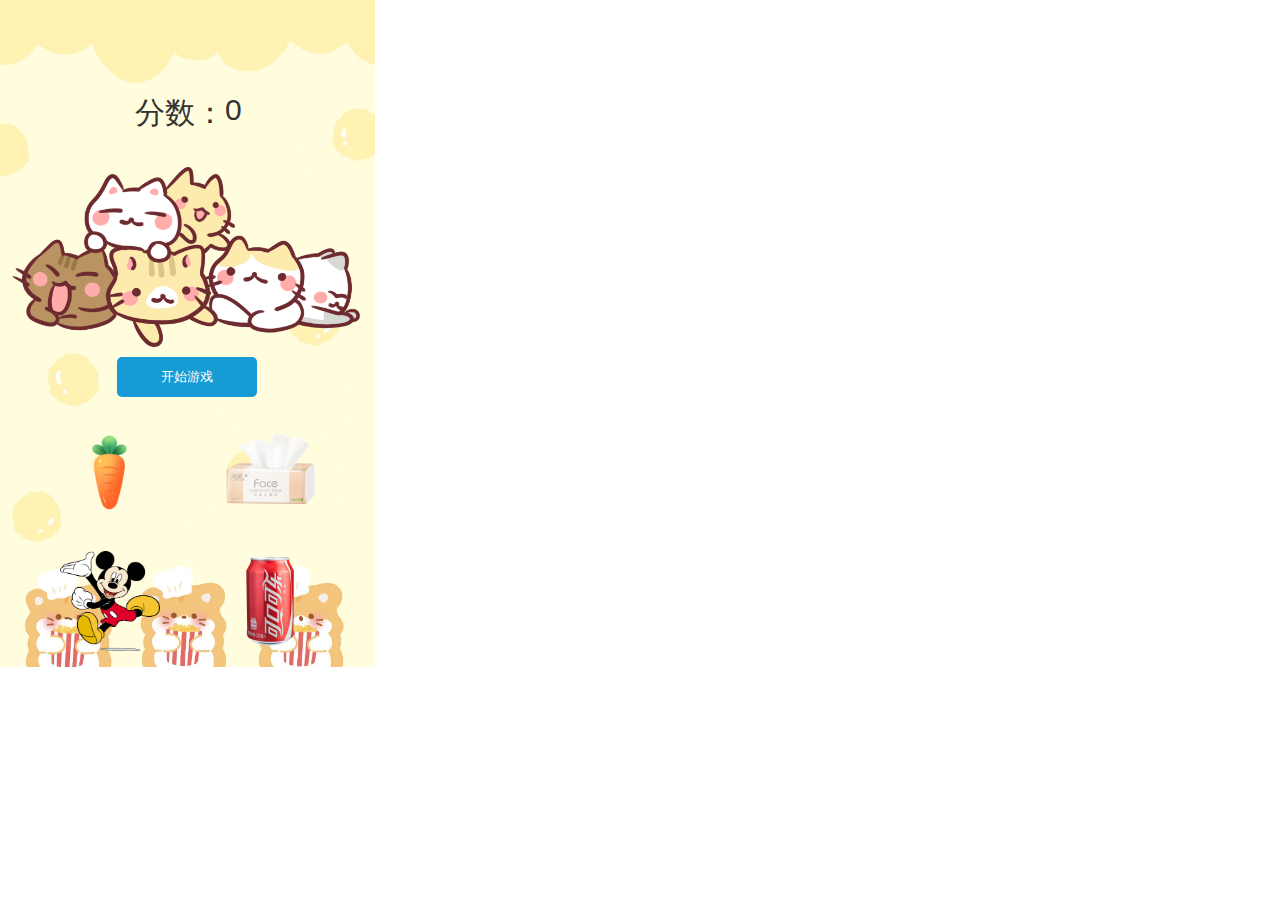
<file: index.html>
﻿<!DOCTYPE html>
<html>
  <head>
    <title>真棒小猫！</title>
    <meta http-equiv="X-UA-Compatible" content="IE=edge"/>
    <meta http-equiv="content-type" content="text/html; charset=utf-8"/>
    <link href="resources/css/axure_rp_page.css" type="text/css" rel="stylesheet"/>
    <link href="data/styles.css" type="text/css" rel="stylesheet"/>
    <link href="files/page_1/styles.css" type="text/css" rel="stylesheet"/>
    <script src="resources/scripts/jquery-3.2.1.min.js"></script>
    <script src="resources/scripts/axure/axQuery.js"></script>
    <script src="resources/scripts/axure/globals.js"></script>
    <script src="resources/scripts/axutils.js"></script>
    <script src="resources/scripts/axure/annotation.js"></script>
    <script src="resources/scripts/axure/axQuery.std.js"></script>
    <script src="resources/scripts/axure/doc.js"></script>
    <script src="resources/scripts/messagecenter.js"></script>
    <script src="resources/scripts/axure/events.js"></script>
    <script src="resources/scripts/axure/recording.js"></script>
    <script src="resources/scripts/axure/action.js"></script>
    <script src="resources/scripts/axure/expr.js"></script>
    <script src="resources/scripts/axure/geometry.js"></script>
    <script src="resources/scripts/axure/flyout.js"></script>
    <script src="resources/scripts/axure/model.js"></script>
    <script src="resources/scripts/axure/repeater.js"></script>
    <script src="resources/scripts/axure/sto.js"></script>
    <script src="resources/scripts/axure/utils.temp.js"></script>
    <script src="resources/scripts/axure/variables.js"></script>
    <script src="resources/scripts/axure/drag.js"></script>
    <script src="resources/scripts/axure/move.js"></script>
    <script src="resources/scripts/axure/visibility.js"></script>
    <script src="resources/scripts/axure/style.js"></script>
    <script src="resources/scripts/axure/adaptive.js"></script>
    <script src="resources/scripts/axure/tree.js"></script>
    <script src="resources/scripts/axure/init.temp.js"></script>
    <script src="resources/scripts/axure/legacy.js"></script>
    <script src="resources/scripts/axure/viewer.js"></script>
    <script src="resources/scripts/axure/math.js"></script>
    <script src="resources/scripts/axure/jquery.nicescroll.min.js"></script>
    <script src="data/document.js"></script>
    <script src="files/page_1/data.js"></script>
    <script type="text/javascript">
      $axure.utils.getTransparentGifPath = function() { return 'resources/images/transparent.gif'; };
      $axure.utils.getOtherPath = function() { return 'resources/Other.html'; };
      $axure.utils.getReloadPath = function() { return 'resources/reload.html'; };
    </script>
  </head>
  <body>
    <div id="base" class="">

      <!-- 背景 (组合) -->
      <div id="u0" class="ax_default" data-label="背景" data-left="0" data-top="0" data-width="375" data-height="667" layer-opacity="1">

        <!-- Unnamed (图片 ) -->
        <div id="u1" class="ax_default _图片_">
          <img id="u1_img" class="img " src="images/page_1/u1.png"/>
          <div id="u1_text" class="text " style="display:none; visibility: hidden">
            <p></p>
          </div>
        </div>

        <!-- Unnamed (图片 ) -->
        <div id="u2" class="ax_default _图片_">
          <img id="u2_img" class="img " src="images/page_1/u2.png"/>
          <div id="u2_text" class="text " style="display:none; visibility: hidden">
            <p></p>
          </div>
        </div>
      </div>

      <!-- 萝卜 (图片 ) -->
      <div id="u3" class="ax_default _图片_" data-label="萝卜">
        <img id="u3_img" class="img " src="images/page_1/萝卜_u3.png"/>
        <div id="u3_text" class="text " style="display:none; visibility: hidden">
          <p></p>
        </div>
      </div>

      <!-- 纸巾 (图片 ) -->
      <div id="u4" class="ax_default _图片_" data-label="纸巾">
        <img id="u4_img" class="img " src="images/page_1/纸巾_u4.png"/>
        <div id="u4_text" class="text " style="display:none; visibility: hidden">
          <p></p>
        </div>
      </div>

      <!-- 米老鼠 (图片 ) -->
      <div id="u5" class="ax_default _图片_" data-label="米老鼠">
        <img id="u5_img" class="img " src="images/page_1/米老鼠_u5.png"/>
        <div id="u5_text" class="text " style="display:none; visibility: hidden">
          <p></p>
        </div>
      </div>

      <!-- 可乐 (图片 ) -->
      <div id="u6" class="ax_default _图片_" data-label="可乐">
        <img id="u6_img" class="img " src="images/page_1/可乐_u6.png"/>
        <div id="u6_text" class="text " style="display:none; visibility: hidden">
          <p></p>
        </div>
      </div>

      <!-- 分数 (组合) -->
      <div id="u7" class="ax_default" data-label="分数" data-left="135" data-top="93" data-width="105" data-height="36" layer-opacity="1">

        <!-- score (矩形) -->
        <div id="u8" class="ax_default label" data-label="score">
          <div id="u8_div" class=""></div>
          <div id="u8_text" class="text ">
            <p><span>0</span></p>
          </div>
        </div>

        <!-- Unnamed (矩形) -->
        <div id="u9" class="ax_default label">
          <div id="u9_div" class=""></div>
          <div id="u9_text" class="text ">
            <p><span>分数：</span></p>
          </div>
        </div>
      </div>

      <!-- 状态栏（亮） (组合) -->
    

      <!-- 要求 (矩形) -->
      <div id="u17" class="ax_default label" data-label="要求">
        <div id="u17_div" class=""></div>
        <div id="u17_text" class="text ">
          <p><span>萝卜</span></p>
        </div>
      </div>

      <!-- Unnamed (矩形) -->
      <div id="u18" class="ax_default primary_button">
        <div id="u18_div" class=""></div>
        <div id="u18_text" class="text ">
          <p><span>开始游戏</span></p>
        </div>
      </div>

      <!-- 中转 (组合) -->
      <div id="u19" class="ax_default" data-label="中转" data-left="-140" data-top="192" data-width="140" data-height="279" layer-opacity="1">

        <!-- 随机数 (矩形) -->
        <div id="u20" class="ax_default label" data-label="随机数">
          <div id="u20_div" class=""></div>
          <div id="u20_text" class="text ">
            <p><span>0</span></p>
          </div>
        </div>

        <!-- Unnamed (矩形) -->
        <div id="u21" class="ax_default label">
          <div id="u21_div" class=""></div>
          <div id="u21_text" class="text ">
            <p><span>中转随机数</span></p>
          </div>
        </div>

        <!-- Unnamed (矩形) -->
        <div id="u22" class="ax_default label">
          <div id="u22_div" class=""></div>
          <div id="u22_text" class="text ">
            <p><span>if(随机数=1){</span></p><p><span>要求=萝卜</span></p><p><span>}</span></p><p><span>if(随机数=2){</span></p><p><span>要求=纸巾</span></p><p><span>}</span></p><p><span>if(随机数=3){</span></p><p><span>要求=米老鼠</span></p><p><span>}</span></p><p><span>if(随机数=4){</span></p><p><span>要求=可乐</span></p><p><span>}</span></p>
          </div>
        </div>
      </div>

      <!-- 真棒 (组合) -->
      <div id="u23" class="ax_default ax_default_hidden" data-label="真棒" style="display:none; visibility: hidden" data-left="0" data-top="20" data-width="375" data-height="647" layer-opacity="1">

        <!-- Unnamed (矩形) -->
        <div id="u24" class="ax_default box_3">
          <div id="u24_div" class=""></div>
          <div id="u24_text" class="text " style="display:none; visibility: hidden">
            <p></p>
          </div>
        </div>

        <!-- Unnamed (矩形) -->
        <div id="u25" class="ax_default label">
          <div id="u25_div" class=""></div>
          <div id="u25_text" class="text ">
            <p><span>真棒！</span></p>
          </div>
        </div>
      </div>
    </div>
    <script src="resources/scripts/axure/ios.js"></script>
  </body>
</html>
</file>
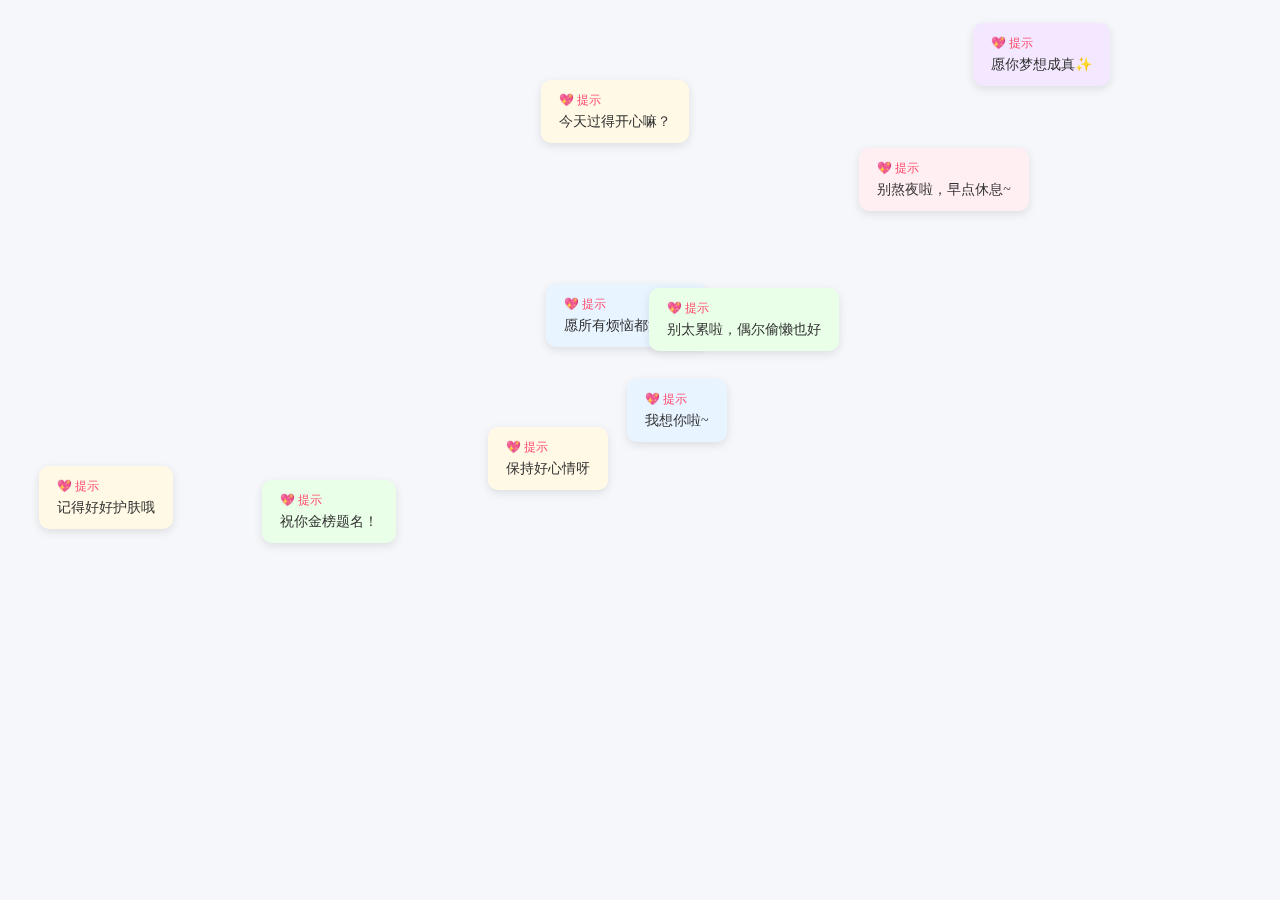
<file: Test01.html>
<!DOCTYPE html>
<html>
<head>
  <meta name="viewport" content="width=device-width, initial-scale=1.0">
  <title>天天开心</title>
  <style>
    * { margin: 0; padding: 0; box-sizing: border-box; }
    body { 
      width: 100vw; 
      height: 100vh; 
      overflow: hidden; /* 避免页面滚动 */
      background: #f5f7fa;
    }
    /* 弹窗样式：自适应+堆叠 */
    .popup {
      position: fixed;
      padding: 12px 18px;
      border-radius: 10px;
      background: #fff;
      box-shadow: 0 3px 10px rgba(0,0,0,0.1);
      font-size: 14px;
      color: #333;
      z-index: 1000;
      cursor: pointer;
      max-width: 200px; /* 限制弹窗宽度 */
      word-wrap: break-word;
      transition: transform 0.2s;
    }
    .popup:hover { transform: scale(1.02); }
    /* 多色弹窗背景（柔和色系） */
    .popup-pink { background: #ffeef2; }
    .popup-blue { background: #e8f4ff; }
    .popup-yellow { background: #fff9e6; }
    .popup-green { background: #e9ffe8; }
    .popup-purple { background: #f3e8ff; }
    /* 弹窗标题样式 */
    .popup-title {
      font-size: 12px;
      color: #ff4d6d;
      margin-bottom: 4px;
      display: block;
    }
  </style>
</head>
<body>
  <script>
    // 更多关心话语列表
    const careTexts = [
      "保持好心情呀",
      "我想你啦~",
      "今天过得开心嘛？",
      "祝你金榜题名！",
      "愿你梦想成真✨",
      "别熬夜啦，早点休息~",
      "愿所有烦恼都消失！",
      "记得好好护肤哦",
      "别太累啦，偶尔偷懒也好",
      "多喝温水呀",
      "今天也要元气满满~",
      "天气变凉啦，注意保暖",
      "你今天真的超棒的！",
      "累了就停下来歇一歇",
      "要记得好好吃饭~"
    ];
    // 弹窗背景色类名
    const popupColors = [
      "popup-pink", "popup-blue", "popup-yellow", 
      "popup-green", "popup-purple"
    ];

    // 生成弹窗（自适应屏幕）
    function createPopup(text, index) {
      const popup = document.createElement("div");
      popup.className = `popup ${popupColors[index % popupColors.length]}`;
      popup.innerHTML = `<span class="popup-title">💖 提示</span>${text}`;

      // 自适应屏幕：根据设备尺寸计算随机位置
      const screenWidth = window.innerWidth;
      const screenHeight = window.innerHeight;
      // 弹窗位置限制在屏幕内（避免超出可视区域）
      const maxLeft = screenWidth - 220; // 弹窗宽度+边距
      const maxTop = screenHeight - 100; // 弹窗高度+边距
      const randomLeft = Math.random() * maxLeft;
      const randomTop = Math.random() * maxTop;
      popup.style.left = `${randomLeft}px`;
      popup.style.top = `${randomTop}px`;

      // 点击弹窗关闭
      popup.onclick = () => {
        popup.style.opacity = 0;
        setTimeout(() => popup.remove(), 200);
      };

      document.body.appendChild(popup);
    }

    // 批量生成所有弹窗
    function showAllPopups() {
      careTexts.forEach((text, index) => {
        // 延迟生成，模拟堆叠弹出的动画感（加快速度）
        // 使用时间戳确保每次的颜色选择不同
        setTimeout(() => createPopup(text, Date.now() + index), index * 80); // 从150ms加快到80ms
      });
    }

    // 创建并播放背景音乐
    function initBackgroundMusic() {
      const audio = document.createElement('audio');
      audio.src = '与我无关demo.mp3'; // 用户稍后自行添加音乐路径
      audio.loop = true; // 设置循环播放
      audio.autoplay = true; // 自动播放
      audio.muted = false;
      
      // 添加到文档中
      document.body.appendChild(audio);
      
      // 尝试播放音乐（处理浏览器自动播放政策限制）
      audio.play().catch(error => {
        console.log('自动播放被浏览器政策阻止，请点击页面任意位置后重试:', error);
        // 添加点击事件监听器，用户交互后播放
        document.addEventListener('click', () => {
          audio.play();
        }, { once: true });
      });
      
      return audio;
    }

    // 页面加载后执行
    window.onload = () => {
      // 初始化背景音乐
      initBackgroundMusic();
      
      // 首次显示所有弹窗
      showAllPopups();
      
      // 计算所有弹窗显示完毕的时间（最后一个弹窗的延迟时间）
      const totalDisplayTime = (careTexts.length - 1) * 100;
      
      // 设置定时器，每隔一段时间重复显示所有弹窗
      // 所有弹窗显示完毕后再等1秒开始重复，加快循环间隔
      setInterval(showAllPopups, totalDisplayTime + 0); // 从3000ms缩短到1000ms
    };
  </script>
</body>
</html>
</file>
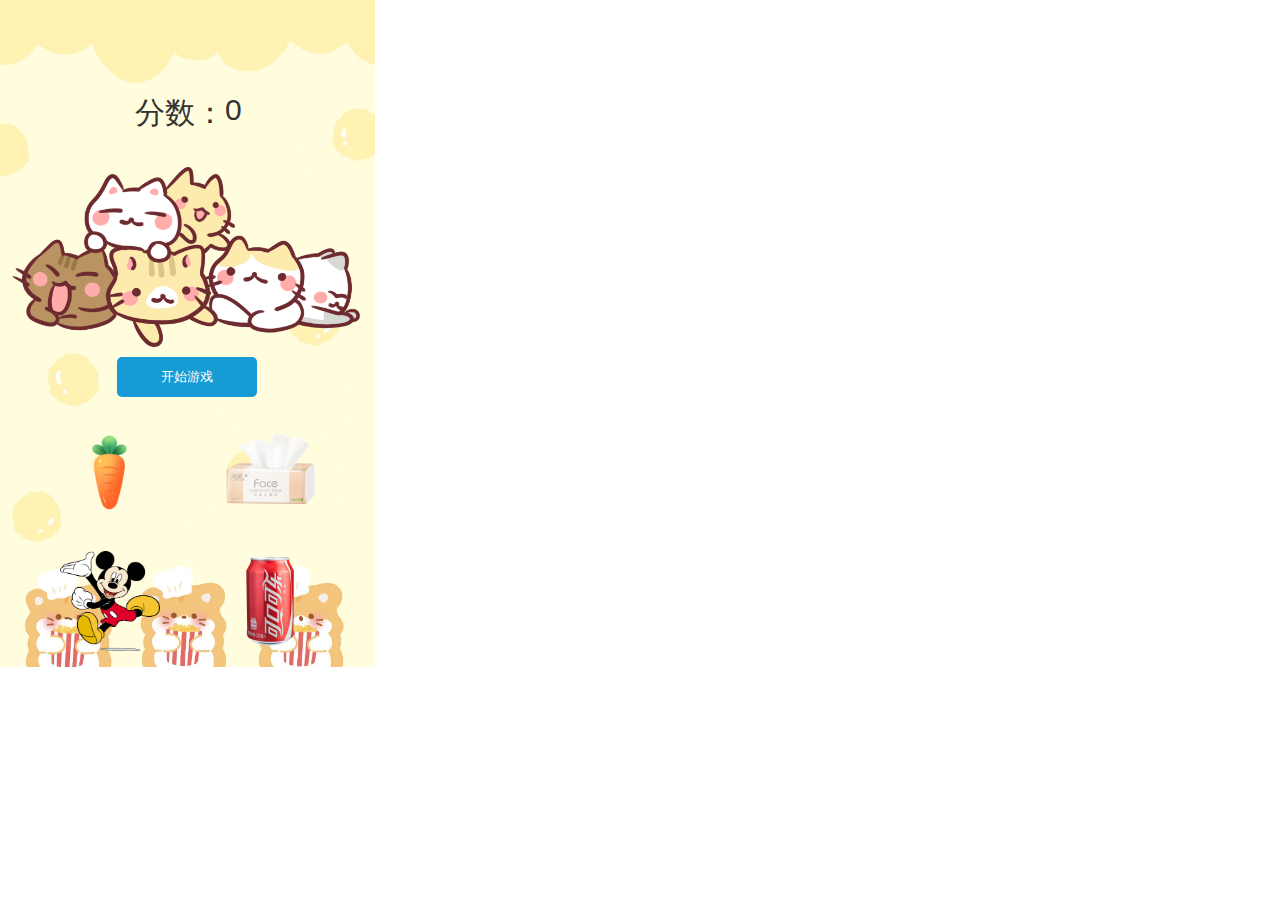
<file: resources/reload.html>
﻿<html>
	<head>
		<title></title>
	</head>
	<body>
	
	<script language="javascript">
	function getUrl() {
      var query = window.location.hash.substring(1);
      var vars = query.split("&&&");
      for (var i=0;i<vars.length;i++) {
        var url = vars[i];
        return decodeURI(url).replace("html%23","html#");
      } 
    }

    var rel = '../';
    var url = getUrl();
    if (url.indexOf(":") > 0 && url.indexOf(":") < 10) rel = '';
	self.location.href = rel + url;
	</script>
	
	</body>
</html>
</file>
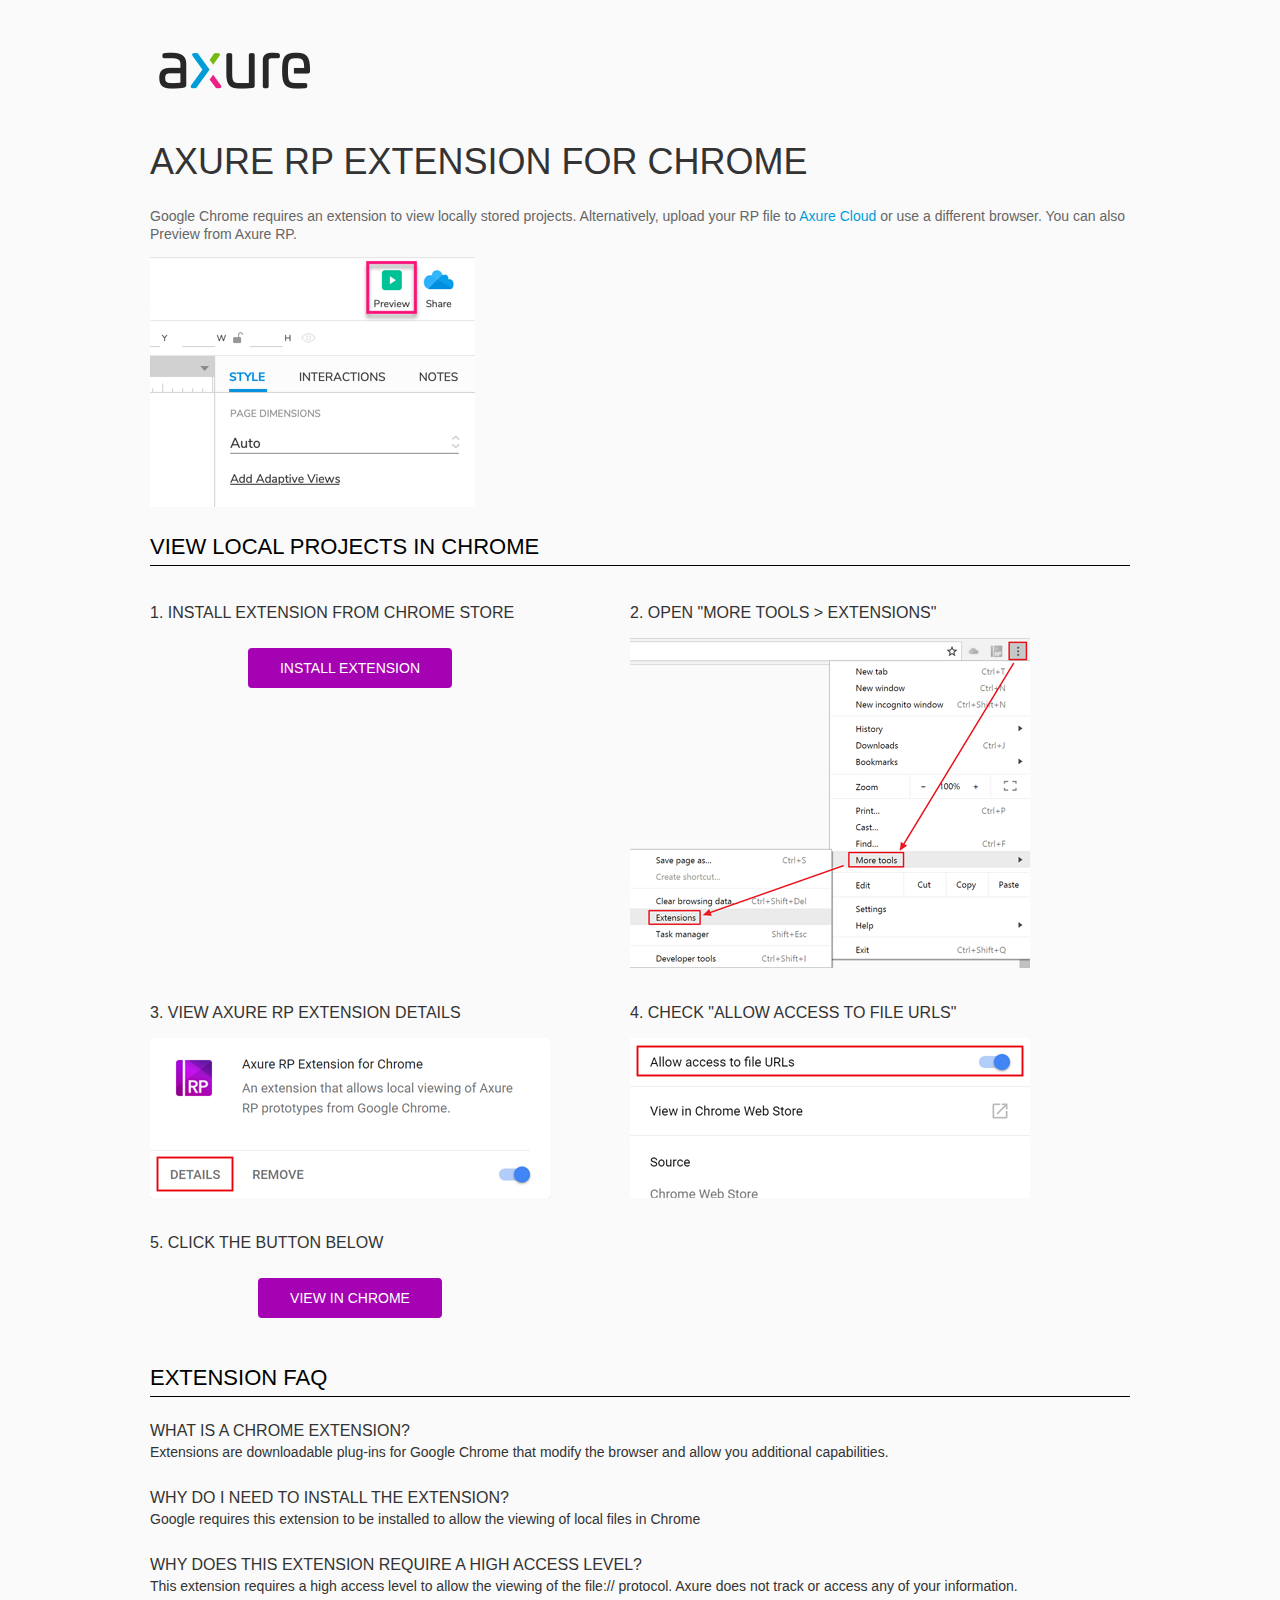
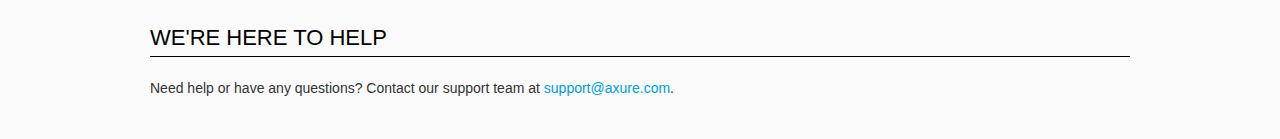
<file: resources/chrome/chrome.html>
<html>
<head>
    <title>Install the Axure RP Chrome Extension</title>
    <style type="text/css">
        *
        {
            font-family: NunitoSans, Helvetica, Arial, sans-serif;
        }
        body
        {
            text-align: center;
            background-color: #fafafa;
        }
        p
        {
            font-size: 14px;
            line-height: 18px;
            color: #333333;
        }
        div.container
        {
            width: 980px;
            margin-left: auto;
            margin-right: auto;
            text-align: left;
        }
        a
        {
            text-decoration: none;
            color: #009dda;
        }
        .button
        {
            background: #A502B3;
            font: normal 16px Arial, sans-serif;
            color: #FFFFFF;
            padding: 10px 30px 10px 30px;
            border: 2px solid #A502B3;
            display: inline-block;
            margin-top: 10px;
            text-transform: uppercase;
            font-size: 14px;
	    border-radius: 4px;
        }
        a:hover.button
        {
            border: 2px solid #A502B3;
	    color: #A502B3;
	    background-color: #FFFFFF;
        }
        div.left
        {
            width: 400px;
            float: left;
            margin-right: 80px;
        }
        div.right
        {
            width: 400px;
            float: left;
        }
        div.buttonContainer
        {
            text-align: center;
        }
        h1
        {
            font-size: 36px;
            color: #333333;
            line-height: 50px;
            margin-bottom: 20px;
            font-weight: normal;
        }
        h2
        {
            font-size: 24px;
            font-weight: normal;
            color: #08639C;
            text-align: center;
        }
        h3
        {
            font-size: 16px;
            color: #333333;
            font-weight: normal;
	    text-transform: uppercase;
        }
        .heading
        {
            border-bottom: 1px solid black;
	    height: 36px;
            line-height: 36px;
            font-size: 22px;
            color: #000000;

        }
        span.faq
        {
            font-size: 16px;
	    line-height: 24px;
            font-weight: normal;
	    text-transform: uppercase;
            color: #333333;
            display: block;
        }
    </style>
</head>
<body>
    <div class="container">
        <br />
        <br />
        <img src="axure_logo.png" alt="axure" />
        <br />
	<br />
        <h1>
            AXURE RP EXTENSION FOR CHROME</h1>
        <p style="font-size: 14px; color: #666666; margin-top: 10px;">
            Google Chrome requires an extension to view locally stored projects. Alternatively,
            upload your RP file to <a href="https://www.axure.cloud">Axure Cloud</a> or use a different
            browser. You can also Preview from Axure RP.</p>
            <img src="preview-rp.png" alt="preview"/>
        <h3 class="heading">
            VIEW LOCAL PROJECTS IN CHROME</h3>
        <div class="left">
            <h3>
                1. Install Extension from Chrome Store</h3>
            <div class="buttonContainer">
                <a class="button" href="https://chrome.google.com/webstore/detail/dogkpdfcklifaemcdfbildhcofnopogp"
                    target="_blank">Install Extension</a>
            </div>
        </div>
        <div class="right">
            <h3>
                2. Open "More Tools > Extensions"</h3>
            <img src="extensions.png" alt="extensions"/>
        </div>
        <div style="clear: both; height: 20px;">
            &nbsp;</div>
       <div class="left">
            <h3>
                3. View Axure RP Extension Details</h3>
            <img src="details.png" alt="extension details"/>
            </div>
	<div class="right">
            <h3>
                4. Check "Allow access to file URLs"</h3>
            <img src="allow-access.png" alt="allow access"/>
        </div>
   <div style="clear: both; height: 20px;">
            &nbsp;</div>
        <div class="left">
            <h3>
                5. Click the button below</h3>
            <div class="buttonContainer">
                <a class="button" href="../../start.html">View in Chrome</a>
            </div>
        </div>
        <div style="clear: both; height: 20px;">
        </div>
        <h3 class="heading">
            EXTENSION FAQ</h3>
        <p>
            <span class="faq">What is a Chrome Extension?</span> Extensions are downloadable
            plug-ins for Google Chrome that modify the browser
            and allow you additional capabilities.
        </p>
        <p style="margin-top: 25px;">
            <span class="faq">Why do I need to install the extension?</span> Google requires
            this extension to be installed to allow the viewing of local files in
            Chrome
        </p>
        <p style="margin-top: 25px; margin-bottom: 25px;">
            <span class="faq">Why does this extension require a high access level?</span> This
            extension requires a high access level to allow the viewing of the file://
            protocol. Axure does not track or access any of your information.
        </p>
        <h3 class="heading">
           WE'RE HERE TO HELP</h3>
        <p>
            Need help or have any questions? Contact our support team at <a href="mailto:support@axure.com">
                support@axure.com</a>.
        </p>
        <div style="clear: both; height: 20px;">
        </div>
    </div>
</body>
</html>
</file>
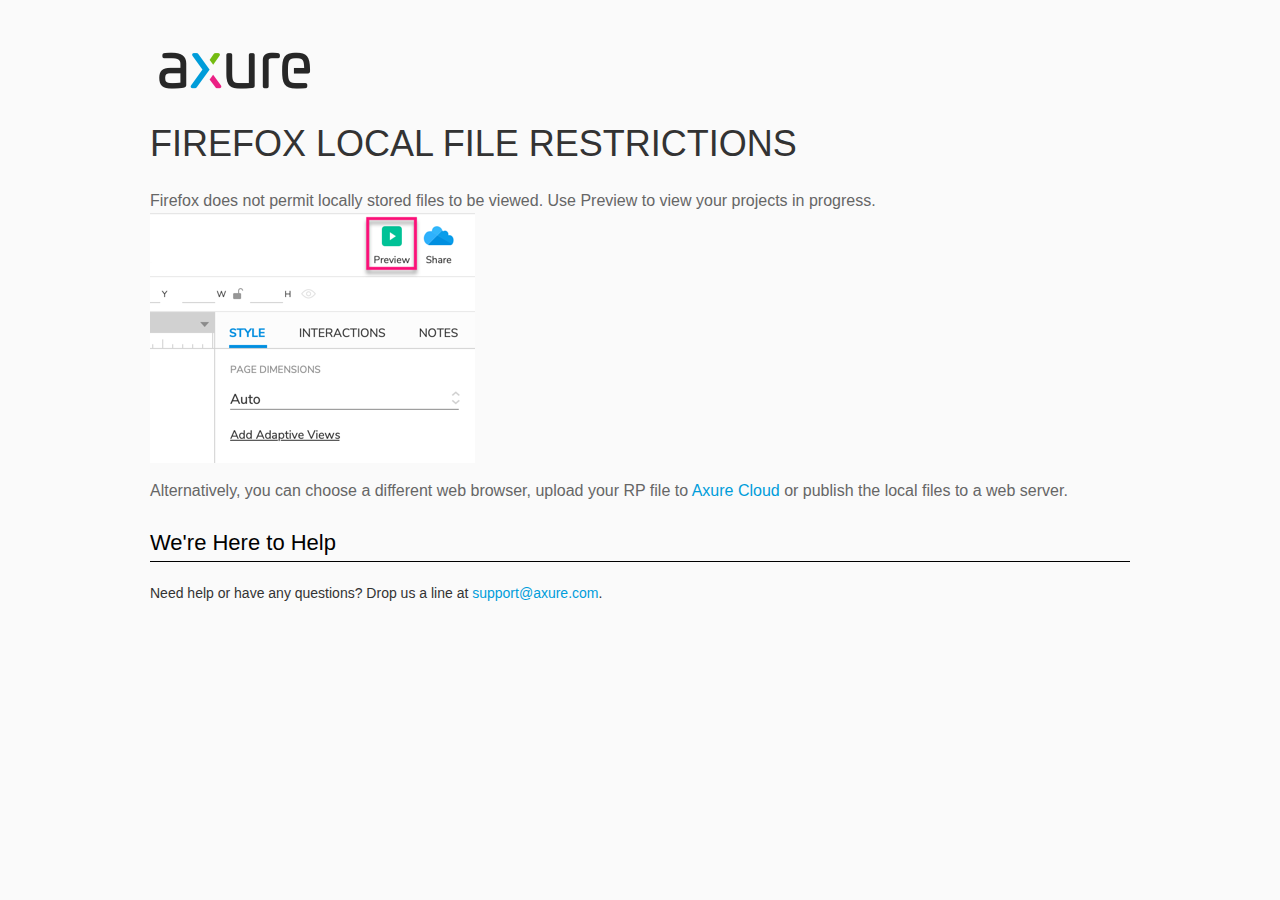
<file: resources/chrome/firefox.html>
<html>
<head>
    <title>Axure RP - Firefox Local File Restrictions</title>
    <style type="text/css">
        *
        {
            font-family: Helvetica, Arial, sans-serif;
        }
        body
        {
            text-align: center;
            background-color: #fafafa;
        }
        p
        {
            font-size: 14px;
            line-height: 18px;
            color: #333333;
        }
        div.container
        {
            width: 980px;
            margin-left: auto;
            margin-right: auto;
            text-align: left;
        }
        a
        {
            text-decoration: none;
            color: #009dda;
        }
        .button
        {
            background: #A502B3;
            font: normal 16px Arial, sans-serif;
            color: #FFFFFF;
            padding: 10px 30px 10px 30px;
            border: 2px solid #A502B3;
            display: inline-block;
            margin-top: 10px;
            text-transform: uppercase;
            font-size: 14px;
	    border-radius: 4px;
        }
        a:hover.button
        {
            border: 2px solid #A502B3;
	    color: #A502B3;
	    background-color: #FFFFFF;
        }
        div.left
        {
            width: 400px;
            float: left;
            margin-right: 80px;
        }
        div.right
        {
            width: 400px;
            float: left;
        }
        div.buttonContainer
        {
            text-align: center;
        }
        h1
        {
            font-size: 36px;
            color: #333333;
            line-height: 50px;
            margin-bottom: 20px;
            font-weight: normal;
        }
        h2
        {
            font-size: 24px;
            font-weight: normal;
            color: #08639C;
            text-align: center;
        }
        h3
        {
            font-size: 16px;
            line-height: 24px;
            color: #333333;
            font-weight: normal;
        }
        .heading
        {
            border-bottom: 1px solid black;
	    height: 36px;
            line-height: 36px;
            font-size: 22px;
            color: #000000;
        }
        span.faq
        {
            font-size: 16px;
            font-weight: normal;
	    text-transform: uppercase;
            color: #333333;
            display: block;
        }
    </style>
</head>
<body>
    <div class="container">
        <br />
        <br />
        <img src="axure_logo.png" alt="axure" />
        <br />
        <h1>
            FIREFOX LOCAL FILE RESTRICTIONS</h1>
        <p style="font-size: 16px; line-height: 24px; color: #666666; margin-top: 10px;">
            Firefox does not permit locally stored files to be viewed. Use Preview to view your projects in progress.
<img src="preview-rp.png" alt="preview"/>
          </p>
            <p style="font-size: 16px; line-height: 24px; color: #666666; margin-top: 10px;">
          Alternatively,  you can choose a different web browser, upload your RP file to <a href="https://app.axure.cloud">Axure Cloud</a> or publish the local files to a web server.</p>
        <h3 class="heading">
            We're Here to Help</h3>
        <p>
            Need help or have any questions? Drop us a line at <a href="mailto:support@axure.com">
                support@axure.com</a>.
        </p>
        <div style="clear: both; height: 20px;">
        </div>
    </div>
</body>
</html>
</file>
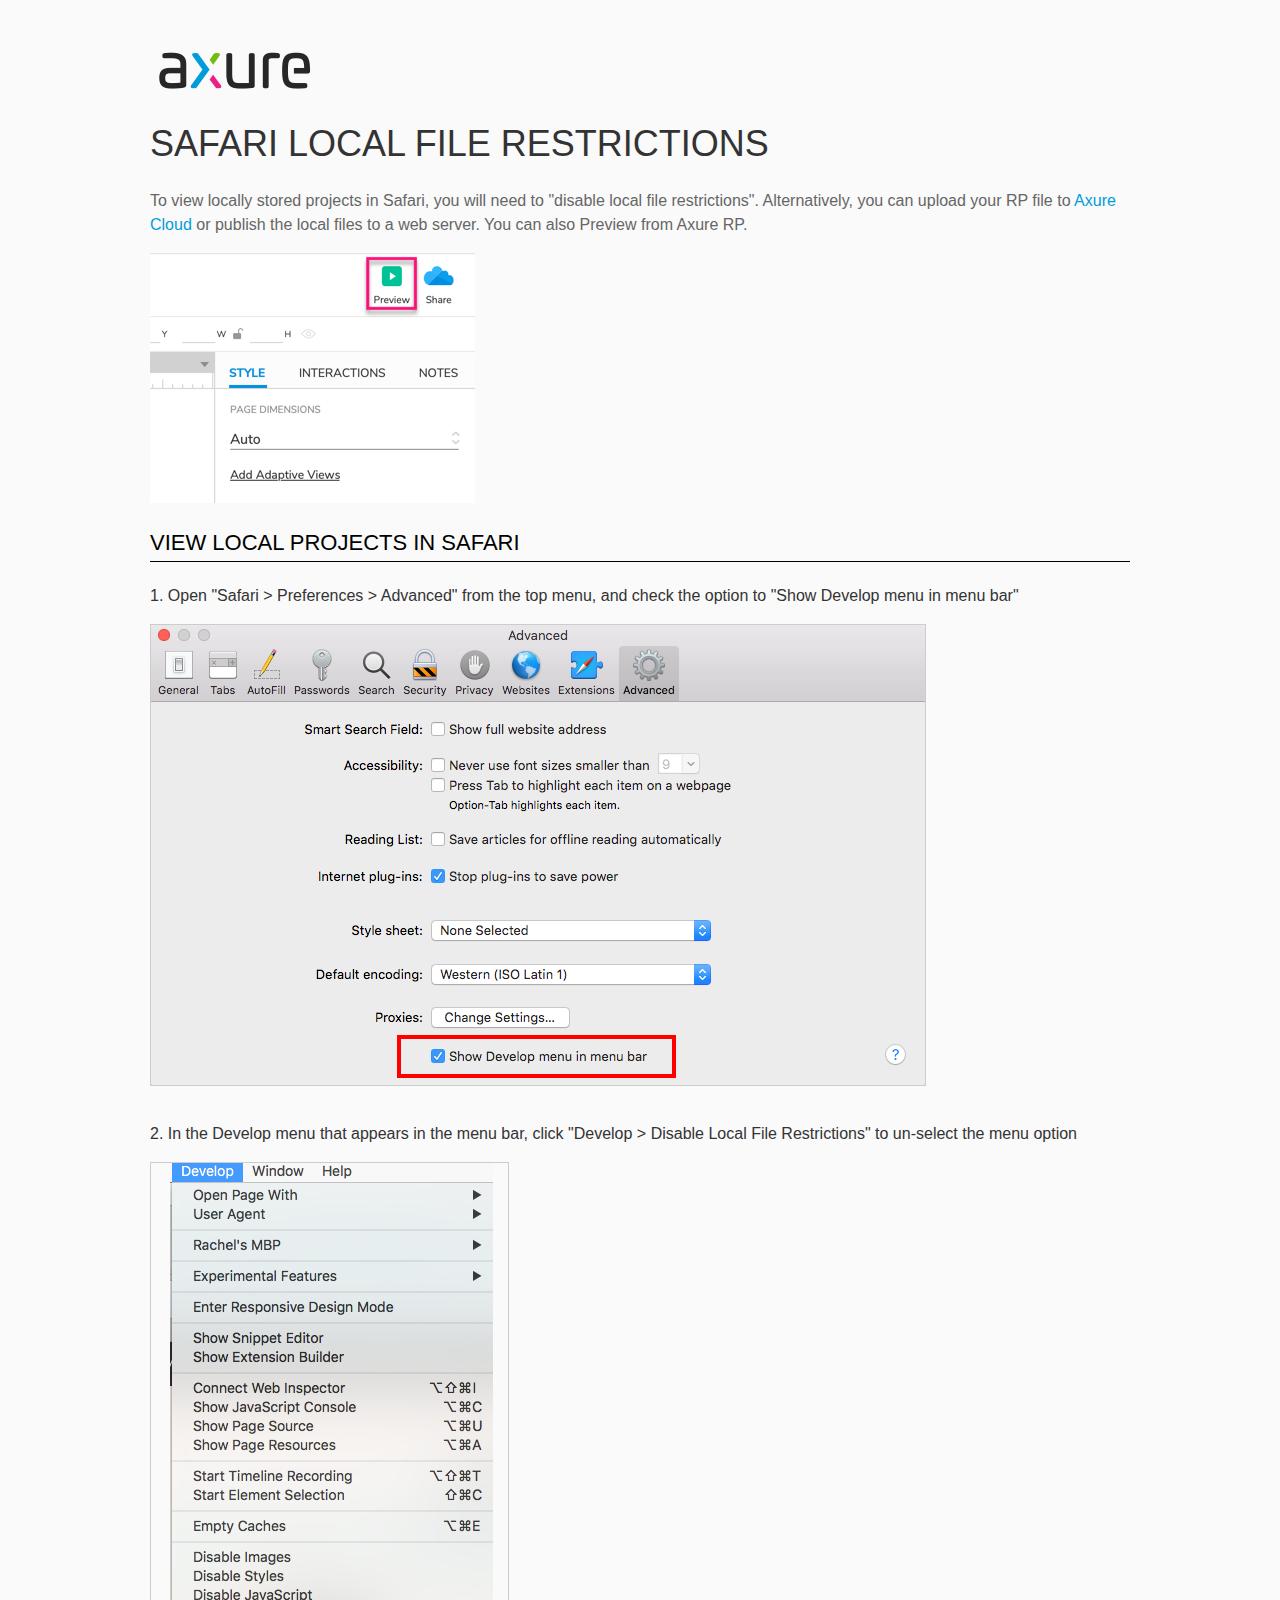
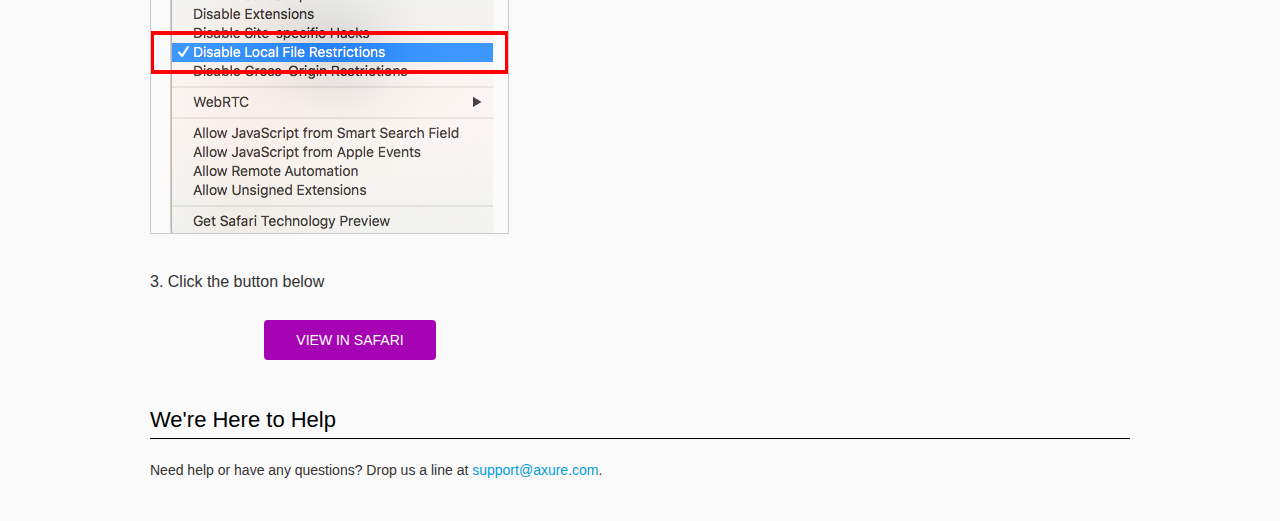
<file: resources/chrome/safari.html>
<html>
<head>
    <title>Axure RP - Safari Local File Restrictions</title>
    <style type="text/css">
        *
        {
            font-family: Helvetica, Arial, sans-serif;
        }
        body
        {
            text-align: center;
            background-color: #fafafa;
        }
        p
        {
            font-size: 14px;
            line-height: 18px;
            color: #333333;
        }
        div.container
        {
            width: 980px;
            margin-left: auto;
            margin-right: auto;
            text-align: left;
        }
        a
        {
            text-decoration: none;
            color: #009dda;
        }
        .button
        {
            background: #A502B3;
            font: normal 16px Arial, sans-serif;
            color: #FFFFFF;
            padding: 10px 30px 10px 30px;
            border: 2px solid #A502B3;
            display: inline-block;
            margin-top: 10px;
            text-transform: uppercase;
            font-size: 14px;
	    border-radius: 4px;
        }
        a:hover.button
        {
            border: 2px solid #A502B3;
	    color: #A502B3;
	    background-color: #FFFFFF;
        }
        div.left
        {
            width: 400px;
            float: left;
            margin-right: 80px;
        }
        div.right
        {
            width: 400px;
            float: left;
        }
        div.buttonContainer
        {
            text-align: center;
        }
        h1
        {
            font-size: 36px;
            color: #333333;
            line-height: 50px;
            margin-bottom: 20px;
            font-weight: normal;
        }
        h2
        {
            font-size: 24px;
            font-weight: normal;
            color: #08639C;
            text-align: center;
        }
        h3
        {
            font-size: 16px;
            line-height: 24px;
            color: #333333;
            font-weight: normal;
        }
        .heading
        {
            border-bottom: 1px solid black;
	    height: 36px;
            line-height: 36px;
            font-size: 22px;
            color: #000000;
        }
        span.faq
        {
            font-size: 16px;
            font-weight: normal;
	    text-transform: uppercase;
            color: #333333;
            display: block;
        }
    </style>
</head>
<body>
    <div class="container">
        <br />
        <br />
        <img src="axure_logo.png" alt="axure" />
        <br />
        <h1>
            SAFARI LOCAL FILE RESTRICTIONS</h1>
        <p style="font-size: 16px; line-height: 24px; color: #666666; margin-top: 10px;">
            To view locally stored projects in Safari, you will need to "disable local file restrictions". Alternatively,
            you can upload your RP file to <a href="https://www.axure.cloud">Axure Cloud</a> or publish the local files to a web server. You can also Preview from Axure RP.</p>
            <img src="preview-rp.png" alt="preview"/>
        <h3 class="heading">
            VIEW LOCAL PROJECTS IN SAFARI</h3>
        <div class="">
            <h3>
                1. Open "Safari > Preferences > Advanced" from the top menu, and check the option to "Show Develop menu in menu bar"</h3>
            <img src="safari_advanced.png" alt="advanced" />
        </div>
        <div style="clear: both; height: 20px;">
            &nbsp;
        </div>
        <div class="">
            <h3>
                2. In the Develop menu that appears in the menu bar, click "Develop > Disable Local File Restrictions" to un-select the menu option</h3>
            <img src="safari_restrictions.png" alt="extensions" />
        </div>
        <div style="clear: both; height: 20px;">
            &nbsp;</div>
        <div class="left">
            <h3>
                3. Click the button below
            </h3>
            <div class="buttonContainer">
                <a class="button" href="../../start.html">View in Safari</a>
            </div>
        </div>
        <div style="clear: both; height: 20px;">
        </div>
        <h3 class="heading">
            We're Here to Help</h3>
        <p>
            Need help or have any questions? Drop us a line at <a href="mailto:support@axure.com">
                support@axure.com</a>.
        </p>
        <div style="clear: both; height: 20px;">
        </div>
    </div>
</body>
</html>
</file>
<file: resources/css/axure_rp_page.css>
﻿/* so the window resize fires within a frame in IE7 */
html, body {
    height: 100%;
}

.mobileFrameCursor div * {
    cursor: inherit !important;
}

a {
    color: inherit;
}

p {
    margin: 0px;
    text-rendering: optimizeLegibility;
    font-feature-settings: "kern" 1;
    -webkit-font-feature-settings: "kern";
    -moz-font-feature-settings: "kern";
    -moz-font-feature-settings: "kern=1";
    font-kerning: normal;
}

ul {
    margin:0px;
}

iframe {
    background: #FFFFFF;
}

/* to match IE with C, FF */
input {
    padding: 1px 0px 1px 0px;
    box-sizing: border-box;
    -moz-box-sizing: border-box;
}

input[type=text]::-ms-clear {
    width: 0;
    height: 0;
    display: none;
}

textarea {
    margin: 0px;
    box-sizing: border-box;
    -moz-box-sizing: border-box;
}

.focused:focus, .selectedFocused:focus {
    outline: none;
}

div.intcases {
    font-family: arial; 
    font-size: 12px;
    text-align:left; 
    border:1px solid #AAA; 
    background:#FFF none repeat scroll 0% 0%; 
    z-index:9999; 
    visibility:hidden; 
    position:absolute;
    padding: 0px;
    border-radius: 3px;
    white-space: nowrap;
}

div.intcaselink {
    cursor: pointer;
    padding: 3px 8px 3px 8px;
    margin: 5px;
    background:#EEE none repeat scroll 0% 0%; 
    border:1px solid #AAA;
    border-radius: 3px;
}

div.refpageimage {
    position: absolute;
    left: 0px;
    top: 0px;
    font-size: 0px;
    width: 16px;
    height: 16px;
    cursor: pointer;
    background-image: url(images/newwindow.gif);
    background-repeat: no-repeat;
}

div.annnoteimage {
    position: absolute;
    left: 0px;
    top: 0px;
    font-size: 0px;
    /*width: 16px;
    height: 12px;*/
    cursor: help;
    /*background-image: url(images/note.gif);*/
    /*background-repeat: no-repeat;*/
    width: 13px;
    height: 12px;
    padding-top: 1px;
    text-align: center;
    background-color: #138CDD;
    -moz-box-shadow: 1px 1px 3px #aaa;
    -webkit-box-shadow: 1px 1px 3px #aaa;
    box-shadow: 1px 1px 3px #aaa;
}

div.annnoteline {
    display: inline-block;
    width: 9px;
    height: 1px;
    border-bottom: 1px solid white;
    margin-top: 1px;
}

div.annnotelabel {
    /*position: absolute;
    left: 0px;
    top: 0px;*/
    font-family: Helvetica,Arial;
    white-space: nowrap;
    
    padding-top: 1px;
    background-color: #fff849;
    font-size: 10px;
    font-weight: bold;
    line-height: 14px;
    margin-right: 3px;
    padding: 0px 4px;
    color: #000;

    -moz-box-shadow: 1px 1px 3px #aaa;
    -webkit-box-shadow: 1px 1px 3px #aaa;
    box-shadow: 1px 1px 3px #aaa;
}

div.annnote {
    display: flex;
    position: absolute;
    cursor: help;
    line-height: 14px;
}

.annotation {
    font-size: 12px;
    padding-left: 2px;
    margin-bottom: 5px;
}

.annotationName {
    /*font-size: 13px;
    font-weight: bold;
    margin-bottom: 3px;
    white-space: nowrap;*/

    font-family: 'Trebuchet MS';
    font-size: 14px;
    font-weight: bold;
    margin-bottom: 5px;
    white-space: nowrap;
}

.annotationValue {
    font-family: Arial, Helvetica, Sans-Serif;
    font-size: 12px;
    color: #4a4a4a;
    line-height: 21px;
    margin-bottom: 20px;
}

.noteLink {
    text-decoration: inherit;
    color: inherit;
}

.noteLink:hover {
    background-color: white;
}

/* this is a fix for the issue where dialogs jump around and takes the text-align from the body */
.dialogFix {
    position:absolute;
    text-align:left;
    border: 1px solid #8f949a;
}


@keyframes pulsate {
  from {
    box-shadow: 0 0 10px #15d6ba;
  }
  to {
    box-shadow: 0 0 20px #15d6ba;
  }
}

@-webkit-keyframes pulsate {
  from {
    -webkit-box-shadow: 0 0 10px #15d6ba;
    box-shadow: 0 0 10px #15d6ba;
  }
  to {
    -webkit-box-shadow: 0 0 20px #15d6ba;
    box-shadow: 0 0 20px #15d6ba;
  }
}
 
@-moz-keyframes pulsate {
  from {
    -moz-box-shadow: 0 0 10px #15d6ba;
    box-shadow: 0 0 10px #15d6ba;
  }
  to {
    -moz-box-shadow: 0 0 20px #15d6ba;
    box-shadow: 0 0 20px #15d6ba;
  }
}

.legacyPulsateBorder {
    /*border: 5px solid #15d6ba;
    margin: -5px;*/
    -moz-box-shadow: 0 0 10px 3px #15d6ba;
    box-shadow: 0 0 10px 3px #15d6ba;
}

.pulsateBorder {
  animation-name: pulsate;
  animation-timing-function: ease-in-out;
  animation-duration: 0.9s;
  animation-iteration-count: infinite;
  animation-direction: alternate;
  
  -webkit-animation-name: pulsate;
  -webkit-animation-timing-function: ease-in-out;
  -webkit-animation-duration: 0.9s;
  -webkit-animation-iteration-count: infinite;
  -webkit-animation-direction: alternate;

  -moz-animation-name: pulsate;
  -moz-animation-timing-function: ease-in-out;
  -moz-animation-duration: 0.9s;
  -moz-animation-iteration-count: infinite;
  -moz-animation-direction: alternate;
}

.ax_default_hidden, .ax_default_unplaced{
    display: none;
    visibility: hidden;
}

.widgetNoteSelected {
    -moz-box-shadow: 0 0 10px 3px #138CDD;
    box-shadow: 0 0 10px 3px #138CDD;
    /*-moz-box-shadow: 0 0 20px #3915d6;
    box-shadow: 0 0 20px #3915d6;*/
    /*border: 3px solid #3915d6;*/
    /*margin: -3px;*/
}


.singleImg {
    display: none;
    visibility: hidden;
}

#ios-safari {
    overflow: auto;
    -webkit-overflow-scrolling: touch;
}

#ios-safari-html {
    display: block;
    overflow: auto;
    -webkit-overflow-scrolling: touch;
    position: absolute;
    top: 0;
    left: 0;
    right: 0;
    bottom: 0;
}

#ios-safari-fixed {
    position: absolute;
    pointer-events: none;
    width: initial;
}

#ios-safari-fixed div {
    pointer-events: auto;
}
</file>
<file: data/styles.css>
﻿.ax_default {
  font-family:'Arial Normal', 'Arial', sans-serif;
  font-weight:400;
  font-style:normal;
  font-size:13px;
  letter-spacing:normal;
  color:#333333;
  vertical-align:none;
  text-align:center;
  line-height:normal;
  text-transform:none;
}
.box_1 {
}
.box_2 {
}
.box_3 {
}
._形状 {
}
._图片_ {
}
.button {
}
.primary_button {
  color:#FFFFFF;
}
._一级标题 {
  font-family:'Arial Normal', 'Arial', sans-serif;
  font-weight:bold;
  font-style:normal;
  font-size:32px;
  text-align:left;
}
._二级标题 {
  font-family:'Arial Normal', 'Arial', sans-serif;
  font-weight:bold;
  font-style:normal;
  font-size:24px;
  text-align:left;
}
._三级标题 {
  font-family:'Arial Normal', 'Arial', sans-serif;
  font-weight:bold;
  font-style:normal;
  font-size:18px;
  text-align:left;
}
._四级标题 {
  font-family:'Arial Normal', 'Arial', sans-serif;
  font-weight:bold;
  font-style:normal;
  font-size:14px;
  text-align:left;
}
._五级标题 {
  font-family:'Arial Normal', 'Arial', sans-serif;
  font-weight:bold;
  font-style:normal;
  text-align:left;
}
._六级标题 {
  font-family:'Arial Normal', 'Arial', sans-serif;
  font-weight:bold;
  font-style:normal;
  font-size:10px;
  text-align:left;
}
.label {
  font-size:14px;
  text-align:left;
}
._文本段落 {
  text-align:left;
}
.text_field {
  color:#000000;
  text-align:left;
}
.form_hint {
  color:#999999;
}
.form_disabled {
}
._表单提示 {
  color:#999999;
}
._表单禁用 {
}
.refs-design-apple {
  font-family:'PingFang SC ', 'PingFang SC', sans-serif;
  font-weight:400;
  font-style:normal;
}
.icon {
}
textarea, select, input, button { outline: none; }
</file>
<file: files/page_1/styles.css>
﻿body {
  margin:0px;
  background-image:none;
  position:static;
  left:auto;
  width:375px;
  margin-left:0;
  margin-right:0;
  text-align:left;
}
.form_sketch {
  border-color:transparent;
  background-color:transparent;
}
#base {
  position:absolute;
  z-index:0;
}
#u0 {
  border-width:0px;
  position:absolute;
  left:0px;
  top:0px;
  width:0px;
  height:0px;
}
#u1_img {
  border-width:0px;
  position:absolute;
  left:0px;
  top:0px;
  width:375px;
  height:667px;
}
#u1 {
  border-width:0px;
  position:absolute;
  left:0px;
  top:0px;
  width:375px;
  height:667px;
  display:flex;
}
#u1 .text {
  position:absolute;
  align-self:center;
  padding:2px 2px 2px 2px;
  box-sizing:border-box;
  width:100%;
}
#u1_text {
  border-width:0px;
  word-wrap:break-word;
  text-transform:none;
  visibility:hidden;
}
#u2_img {
  border-width:0px;
  position:absolute;
  left:0px;
  top:0px;
  width:354px;
  height:354px;
}
#u2 {
  border-width:0px;
  position:absolute;
  left:10px;
  top:93px;
  width:354px;
  height:354px;
  display:flex;
}
#u2 .text {
  position:absolute;
  align-self:center;
  padding:2px 2px 2px 2px;
  box-sizing:border-box;
  width:100%;
}
#u2_text {
  border-width:0px;
  word-wrap:break-word;
  text-transform:none;
  visibility:hidden;
}
#u3_img {
  border-width:0px;
  position:absolute;
  left:0px;
  top:0px;
  width:100px;
  height:100px;
}
#u3 {
  border-width:0px;
  position:absolute;
  left:60px;
  top:421px;
  width:100px;
  height:100px;
  display:flex;
}
#u3 .text {
  position:absolute;
  align-self:center;
  padding:2px 2px 2px 2px;
  box-sizing:border-box;
  width:100%;
}
#u3_text {
  border-width:0px;
  word-wrap:break-word;
  text-transform:none;
  visibility:hidden;
}
#u4_img {
  border-width:0px;
  position:absolute;
  left:0px;
  top:0px;
  width:100px;
  height:100px;
}
#u4 {
  border-width:0px;
  position:absolute;
  left:220px;
  top:421px;
  width:100px;
  height:100px;
  display:flex;
}
#u4 .text {
  position:absolute;
  align-self:center;
  padding:2px 2px 2px 2px;
  box-sizing:border-box;
  width:100%;
}
#u4_text {
  border-width:0px;
  word-wrap:break-word;
  text-transform:none;
  visibility:hidden;
}
#u5_img {
  border-width:0px;
  position:absolute;
  left:0px;
  top:0px;
  width:100px;
  height:100px;
}
#u5 {
  border-width:0px;
  position:absolute;
  left:60px;
  top:551px;
  width:100px;
  height:100px;
  display:flex;
}
#u5 .text {
  position:absolute;
  align-self:center;
  padding:2px 2px 2px 2px;
  box-sizing:border-box;
  width:100%;
}
#u5_text {
  border-width:0px;
  word-wrap:break-word;
  text-transform:none;
  visibility:hidden;
}
#u6_img {
  border-width:0px;
  position:absolute;
  left:0px;
  top:0px;
  width:100px;
  height:100px;
}
#u6 {
  border-width:0px;
  position:absolute;
  left:220px;
  top:551px;
  width:100px;
  height:100px;
  display:flex;
}
#u6 .text {
  position:absolute;
  align-self:center;
  padding:2px 2px 2px 2px;
  box-sizing:border-box;
  width:100%;
}
#u6_text {
  border-width:0px;
  word-wrap:break-word;
  text-transform:none;
  visibility:hidden;
}
#u7 {
  border-width:0px;
  position:absolute;
  left:0px;
  top:0px;
  width:0px;
  height:0px;
}
#u8_div {
  border-width:0px;
  position:absolute;
  left:0px;
  top:0px;
  width:15px;
  height:36px;
  background:inherit;
  background-color:rgba(255, 255, 255, 0);
  border:none;
  border-radius:0px;
  -moz-box-shadow:none;
  -webkit-box-shadow:none;
  box-shadow:none;
  font-family:'字魂101号-小确幸', sans-serif;
  font-weight:400;
  font-style:normal;
  font-size:30px;
}
#u8 {
  border-width:0px;
  position:absolute;
  left:225px;
  top:93px;
  width:15px;
  height:36px;
  display:flex;
  font-family:'字魂101号-小确幸', sans-serif;
  font-weight:400;
  font-style:normal;
  font-size:30px;
}
#u8 .text {
  position:absolute;
  align-self:flex-start;
  padding:0px 0px 0px 0px;
  box-sizing:border-box;
  width:100%;
}
#u8_text {
  border-width:0px;
  white-space:nowrap;
  text-transform:none;
}
#u9_div {
  border-width:0px;
  position:absolute;
  left:0px;
  top:0px;
  width:90px;
  height:36px;
  background:inherit;
  background-color:rgba(255, 255, 255, 0);
  border:none;
  border-radius:0px;
  -moz-box-shadow:none;
  -webkit-box-shadow:none;
  box-shadow:none;
  font-family:'字魂101号-小确幸', sans-serif;
  font-weight:400;
  font-style:normal;
  font-size:30px;
}
#u9 {
  border-width:0px;
  position:absolute;
  left:135px;
  top:93px;
  width:90px;
  height:36px;
  display:flex;
  font-family:'字魂101号-小确幸', sans-serif;
  font-weight:400;
  font-style:normal;
  font-size:30px;
}
#u9 .text {
  position:absolute;
  align-self:flex-start;
  padding:0px 0px 0px 0px;
  box-sizing:border-box;
  width:100%;
}
#u9_text {
  border-width:0px;
  white-space:nowrap;
  text-transform:none;
}
#u10 {
  border-width:0px;
  position:absolute;
  left:0px;
  top:0px;
  width:0px;
  height:0px;
}
#u11_div {
  border-width:0px;
  position:absolute;
  left:0px;
  top:0px;
  width:30px;
  height:15px;
  background:inherit;
  background-color:rgba(255, 255, 255, 0);
  border:none;
  border-radius:0px;
  -moz-box-shadow:none;
  -webkit-box-shadow:none;
  box-shadow:none;
  font-family:'PingFang SC ', 'PingFang SC', sans-serif;
  font-weight:200;
  font-style:normal;
  font-size:11px;
  color:#000000;
  text-align:right;
}
#u11 {
  border-width:0px;
  position:absolute;
  left:309px;
  top:5px;
  width:30px;
  height:15px;
  display:flex;
  font-family:'PingFang SC ', 'PingFang SC', sans-serif;
  font-weight:200;
  font-style:normal;
  font-size:11px;
  color:#000000;
  text-align:right;
}
#u11 .text {
  position:absolute;
  align-self:center;
  padding:0px 0px 0px 0px;
  box-sizing:border-box;
  width:100%;
}
#u11_text {
  border-width:0px;
  white-space:nowrap;
  text-transform:none;
}
#u12_div {
  border-width:0px;
  position:absolute;
  left:0px;
  top:0px;
  width:55px;
  height:15px;
  background:inherit;
  background-color:rgba(255, 255, 255, 0);
  border:none;
  border-radius:0px;
  -moz-box-shadow:none;
  -webkit-box-shadow:none;
  box-shadow:none;
  font-family:'PingFang SC ', 'PingFang SC', sans-serif;
  font-weight:200;
  font-style:normal;
  font-size:11px;
  color:#000000;
}
#u12 {
  border-width:0px;
  position:absolute;
  left:160px;
  top:5px;
  width:55px;
  height:15px;
  display:flex;
  font-family:'PingFang SC ', 'PingFang SC', sans-serif;
  font-weight:200;
  font-style:normal;
  font-size:11px;
  color:#000000;
}
#u12 .text {
  position:absolute;
  align-self:center;
  padding:0px 0px 0px 0px;
  box-sizing:border-box;
  width:100%;
}
#u12_text {
  border-width:0px;
  white-space:nowrap;
  text-transform:none;
}
#u13_img {
  border-width:0px;
  position:absolute;
  left:0px;
  top:0px;
  width:15px;
  height:10px;
}
#u13 {
  border-width:0px;
  position:absolute;
  left:5px;
  top:7px;
  width:15px;
  height:10px;
  display:flex;
}
#u13 .text {
  position:absolute;
  align-self:center;
  padding:0px 0px 0px 0px;
  box-sizing:border-box;
  width:100%;
}
#u13_text {
  border-width:0px;
  word-wrap:break-word;
  text-transform:none;
  visibility:hidden;
}
#u14_img {
  border-width:0px;
  position:absolute;
  left:0px;
  top:0px;
  width:13px;
  height:9px;
}
#u14 {
  border-width:0px;
  position:absolute;
  left:24px;
  top:8px;
  width:13px;
  height:9px;
  display:flex;
}
#u14 .text {
  position:absolute;
  align-self:center;
  padding:0px 0px 0px 0px;
  box-sizing:border-box;
  width:100%;
}
#u14_text {
  border-width:0px;
  word-wrap:break-word;
  text-transform:none;
  visibility:hidden;
}
#u15_img {
  border-width:0px;
  position:absolute;
  left:0px;
  top:0px;
  width:8px;
  height:14px;
}
#u15 {
  border-width:0px;
  position:absolute;
  left:300px;
  top:5px;
  width:8px;
  height:14px;
  display:flex;
}
#u15 .text {
  position:absolute;
  align-self:center;
  padding:0px 0px 0px 0px;
  box-sizing:border-box;
  width:100%;
}
#u15_text {
  border-width:0px;
  word-wrap:break-word;
  text-transform:none;
  visibility:hidden;
}
#u16_img {
  border-width:0px;
  position:absolute;
  left:0px;
  top:0px;
  width:25px;
  height:11px;
}
#u16 {
  border-width:0px;
  position:absolute;
  left:344px;
  top:7px;
  width:25px;
  height:11px;
  display:flex;
}
#u16 .text {
  position:absolute;
  align-self:center;
  padding:0px 0px 0px 0px;
  box-sizing:border-box;
  width:100%;
}
#u16_text {
  border-width:0px;
  word-wrap:break-word;
  text-transform:none;
  visibility:hidden;
}
#u17_div {
  border-width:0px;
  position:absolute;
  left:0px;
  top:0px;
  width:40px;
  height:24px;
  background:inherit;
  background-color:rgba(255, 255, 255, 0);
  border:none;
  border-radius:0px;
  -moz-box-shadow:none;
  -webkit-box-shadow:none;
  box-shadow:none;
  font-family:'字魂151号-联盟综艺体', sans-serif;
  font-weight:400;
  font-style:normal;
  font-size:20px;
  text-align:center;
}
#u17 {
  border-width:0px;
  position:absolute;
  left:167px;
  top:365px;
  width:40px;
  height:24px;
  display:flex;
  font-family:'字魂151号-联盟综艺体', sans-serif;
  font-weight:400;
  font-style:normal;
  font-size:20px;
  text-align:center;
}
#u17 .text {
  position:absolute;
  align-self:flex-start;
  padding:0px 0px 0px 0px;
  box-sizing:border-box;
  width:100%;
}
#u17_text {
  border-width:0px;
  white-space:nowrap;
  text-transform:none;
}
#u18_div {
  border-width:0px;
  position:absolute;
  left:0px;
  top:0px;
  width:140px;
  height:40px;
  background:inherit;
  background-color:rgba(22, 155, 213, 1);
  border:none;
  border-radius:5px;
  -moz-box-shadow:none;
  -webkit-box-shadow:none;
  box-shadow:none;
}
#u18 {
  border-width:0px;
  position:absolute;
  left:117px;
  top:357px;
  width:140px;
  height:40px;
  display:flex;
}
#u18 .text {
  position:absolute;
  align-self:center;
  padding:2px 2px 2px 2px;
  box-sizing:border-box;
  width:100%;
}
#u18_text {
  border-width:0px;
  word-wrap:break-word;
  text-transform:none;
}
#u19 {
  border-width:0px;
  position:absolute;
  left:0px;
  top:0px;
  width:0px;
  height:0px;
}
#u20_div {
  border-width:0px;
  position:absolute;
  left:0px;
  top:0px;
  width:34px;
  height:69px;
  background:inherit;
  background-color:rgba(255, 255, 255, 0);
  border:none;
  border-radius:0px;
  -moz-box-shadow:none;
  -webkit-box-shadow:none;
  box-shadow:none;
  font-size:60px;
}
#u20 {
  border-width:0px;
  position:absolute;
  left:-140px;
  top:208px;
  width:34px;
  height:69px;
  display:flex;
  font-size:60px;
}
#u20 .text {
  position:absolute;
  align-self:flex-start;
  padding:0px 0px 0px 0px;
  box-sizing:border-box;
  width:100%;
}
#u20_text {
  border-width:0px;
  white-space:nowrap;
  text-transform:none;
}
#u21_div {
  border-width:0px;
  position:absolute;
  left:0px;
  top:0px;
  width:70px;
  height:16px;
  background:inherit;
  background-color:rgba(255, 255, 255, 0);
  border:none;
  border-radius:0px;
  -moz-box-shadow:none;
  -webkit-box-shadow:none;
  box-shadow:none;
}
#u21 {
  border-width:0px;
  position:absolute;
  left:-140px;
  top:192px;
  width:70px;
  height:16px;
  display:flex;
}
#u21 .text {
  position:absolute;
  align-self:flex-start;
  padding:0px 0px 0px 0px;
  box-sizing:border-box;
  width:100%;
}
#u21_text {
  border-width:0px;
  white-space:nowrap;
  text-transform:none;
}
#u22_div {
  border-width:0px;
  position:absolute;
  left:0px;
  top:0px;
  width:140px;
  height:194px;
  background:inherit;
  background-color:rgba(255, 255, 255, 0);
  border:none;
  border-radius:0px;
  -moz-box-shadow:none;
  -webkit-box-shadow:none;
  box-shadow:none;
}
#u22 {
  border-width:0px;
  position:absolute;
  left:-140px;
  top:277px;
  width:140px;
  height:194px;
  display:flex;
}
#u22 .text {
  position:absolute;
  align-self:flex-start;
  padding:0px 0px 0px 0px;
  box-sizing:border-box;
  width:100%;
}
#u22_text {
  border-width:0px;
  word-wrap:break-word;
  text-transform:none;
}
#u23 {
  border-width:0px;
  position:absolute;
  left:0px;
  top:0px;
  width:0px;
  height:0px;
}
#u24_div {
  border-width:0px;
  position:absolute;
  left:0px;
  top:0px;
  width:375px;
  height:647px;
  background:inherit;
  background-color:rgba(0, 0, 0, 1);
  border:none;
  border-radius:0px;
  -moz-box-shadow:none;
  -webkit-box-shadow:none;
  box-shadow:none;
  color:#000000;
}
#u24 {
  border-width:0px;
  position:absolute;
  left:0px;
  top:20px;
  width:375px;
  height:647px;
  display:flex;
  opacity:0.3;
  color:#000000;
}
#u24 .text {
  position:absolute;
  align-self:center;
  padding:2px 2px 2px 2px;
  box-sizing:border-box;
  width:100%;
}
#u24_text {
  border-width:0px;
  word-wrap:break-word;
  text-transform:none;
  visibility:hidden;
}
#u25_div {
  border-width:0px;
  position:absolute;
  left:0px;
  top:0px;
  width:180px;
  height:72px;
  background:inherit;
  background-color:rgba(255, 255, 255, 0);
  border:none;
  border-radius:0px;
  -moz-box-shadow:none;
  -webkit-box-shadow:none;
  box-shadow:none;
  font-family:'妙笔凡霜体', sans-serif;
  font-weight:400;
  font-style:normal;
  font-size:60px;
  color:#D9001B;
}
#u25 {
  border-width:0px;
  position:absolute;
  left:98px;
  top:307px;
  width:180px;
  height:72px;
  display:flex;
  font-family:'妙笔凡霜体', sans-serif;
  font-weight:400;
  font-style:normal;
  font-size:60px;
  color:#D9001B;
}
#u25 .text {
  position:absolute;
  align-self:flex-start;
  padding:0px 0px 0px 0px;
  box-sizing:border-box;
  width:100%;
}
#u25_text {
  border-width:0px;
  white-space:nowrap;
  text-transform:none;
}
</file>
